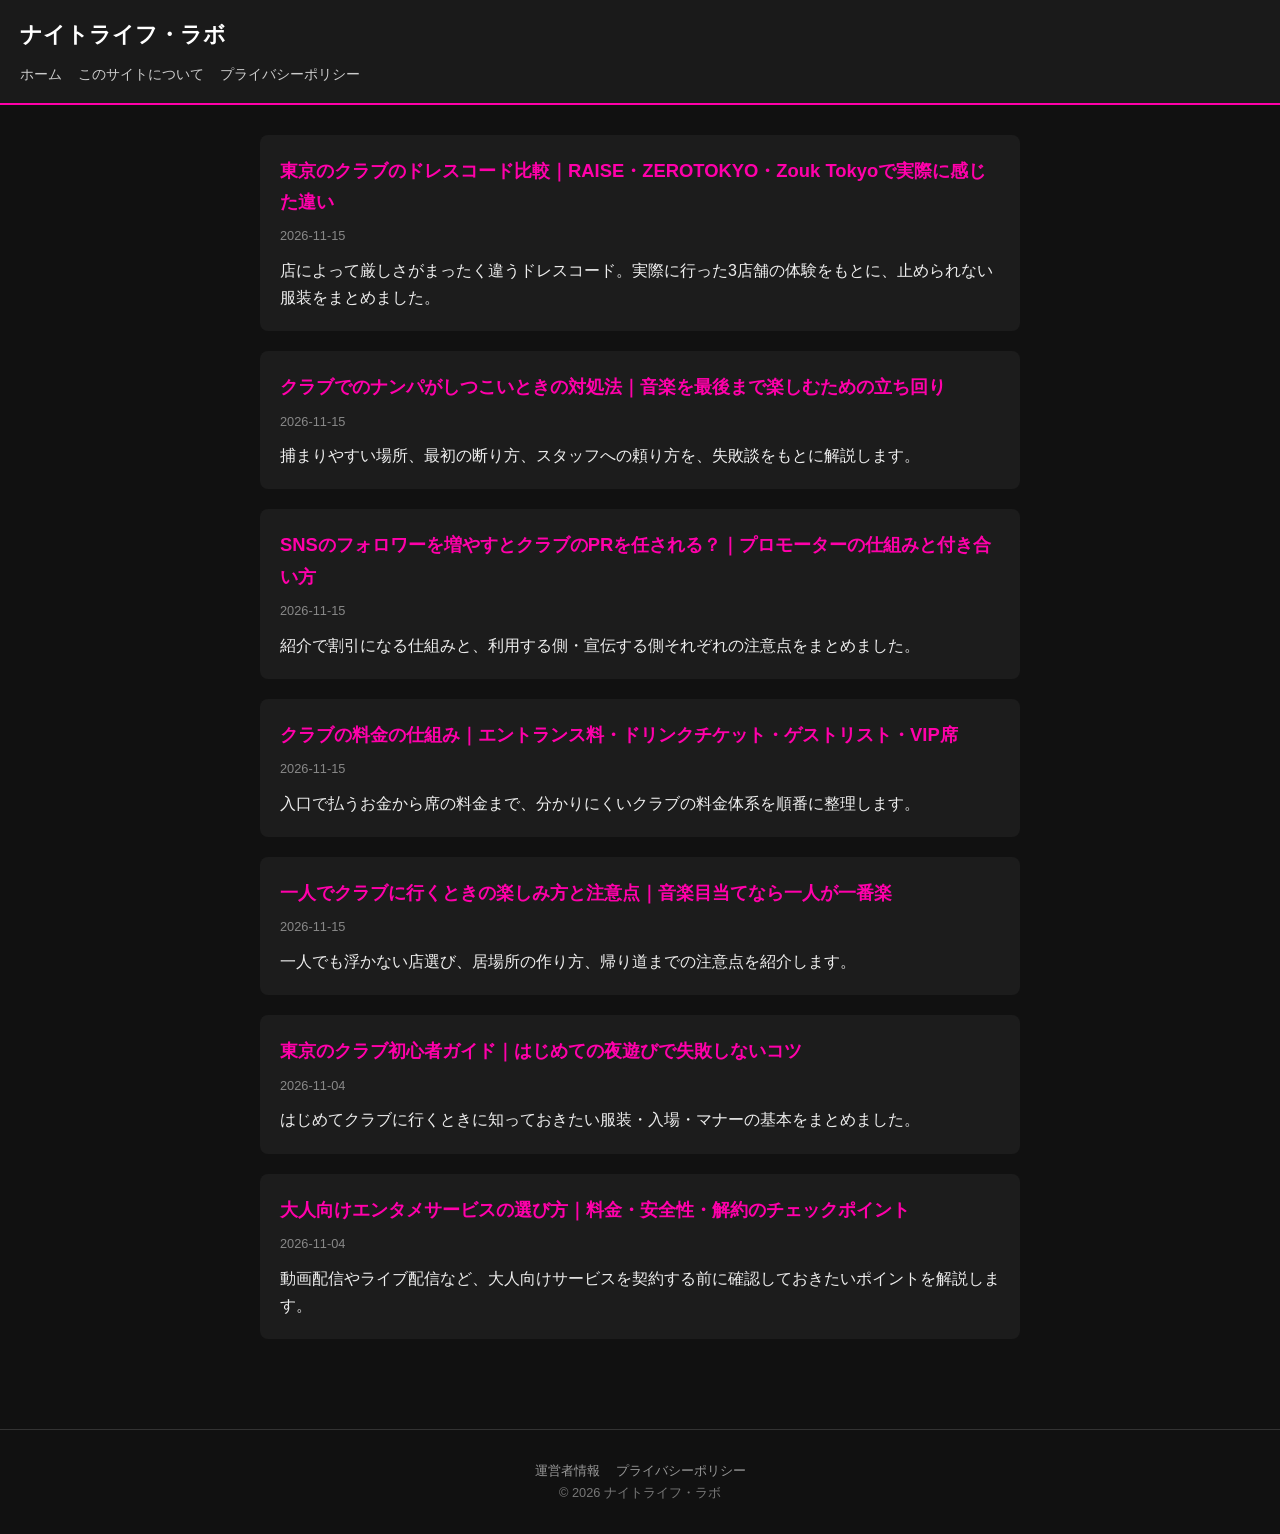
<file: index.html>
<!DOCTYPE html>
<html lang="ja">
<head>
<meta charset="UTF-8">
<meta name="viewport" content="width=device-width, initial-scale=1">
<title>ナイトライフ・ラボ｜夜遊び＆エンタメ情報ブログ</title>
<meta name="description" content="東京の夜遊び、クラブ、大人のエンタメ情報を発信する個人ブログです。">
<link rel="stylesheet" href="style.css">
</head>
<body>
<header>
<h1><a href="index.html">ナイトライフ・ラボ</a></h1>
<nav><a href="index.html">ホーム</a><a href="about.html">このサイトについて</a><a href="privacy.html">プライバシーポリシー</a></nav>
</header>
<main>
<div class="card">
<h2><a href="articles/003.html">東京のクラブのドレスコード比較｜RAISE・ZEROTOKYO・Zouk Tokyoで実際に感じた違い</a></h2>
<p class="meta">2026-11-15</p>
<p>店によって厳しさがまったく違うドレスコード。実際に行った3店舗の体験をもとに、止められない服装をまとめました。</p>
</div>
<div class="card">
<h2><a href="articles/004.html">クラブでのナンパがしつこいときの対処法｜音楽を最後まで楽しむための立ち回り</a></h2>
<p class="meta">2026-11-15</p>
<p>捕まりやすい場所、最初の断り方、スタッフへの頼り方を、失敗談をもとに解説します。</p>
</div>
<div class="card">
<h2><a href="articles/005.html">SNSのフォロワーを増やすとクラブのPRを任される？｜プロモーターの仕組みと付き合い方</a></h2>
<p class="meta">2026-11-15</p>
<p>紹介で割引になる仕組みと、利用する側・宣伝する側それぞれの注意点をまとめました。</p>
</div>
<div class="card">
<h2><a href="articles/006.html">クラブの料金の仕組み｜エントランス料・ドリンクチケット・ゲストリスト・VIP席</a></h2>
<p class="meta">2026-11-15</p>
<p>入口で払うお金から席の料金まで、分かりにくいクラブの料金体系を順番に整理します。</p>
</div>
<div class="card">
<h2><a href="articles/007.html">一人でクラブに行くときの楽しみ方と注意点｜音楽目当てなら一人が一番楽</a></h2>
<p class="meta">2026-11-15</p>
<p>一人でも浮かない店選び、居場所の作り方、帰り道までの注意点を紹介します。</p>
</div>
<div class="card">
<h2><a href="articles/001.html">東京のクラブ初心者ガイド｜はじめての夜遊びで失敗しないコツ</a></h2>
<p class="meta">2026-11-04</p>
<p>はじめてクラブに行くときに知っておきたい服装・入場・マナーの基本をまとめました。</p>
</div>
<div class="card">
<h2><a href="articles/002.html">大人向けエンタメサービスの選び方｜料金・安全性・解約のチェックポイント</a></h2>
<p class="meta">2026-11-04</p>
<p>動画配信やライブ配信など、大人向けサービスを契約する前に確認しておきたいポイントを解説します。</p>
</div>
</main>
<footer>
<a href="about.html">運営者情報</a><a href="privacy.html">プライバシーポリシー</a>
<p>&copy; 2026 ナイトライフ・ラボ</p>
</footer>
</body>
</html>
</file>
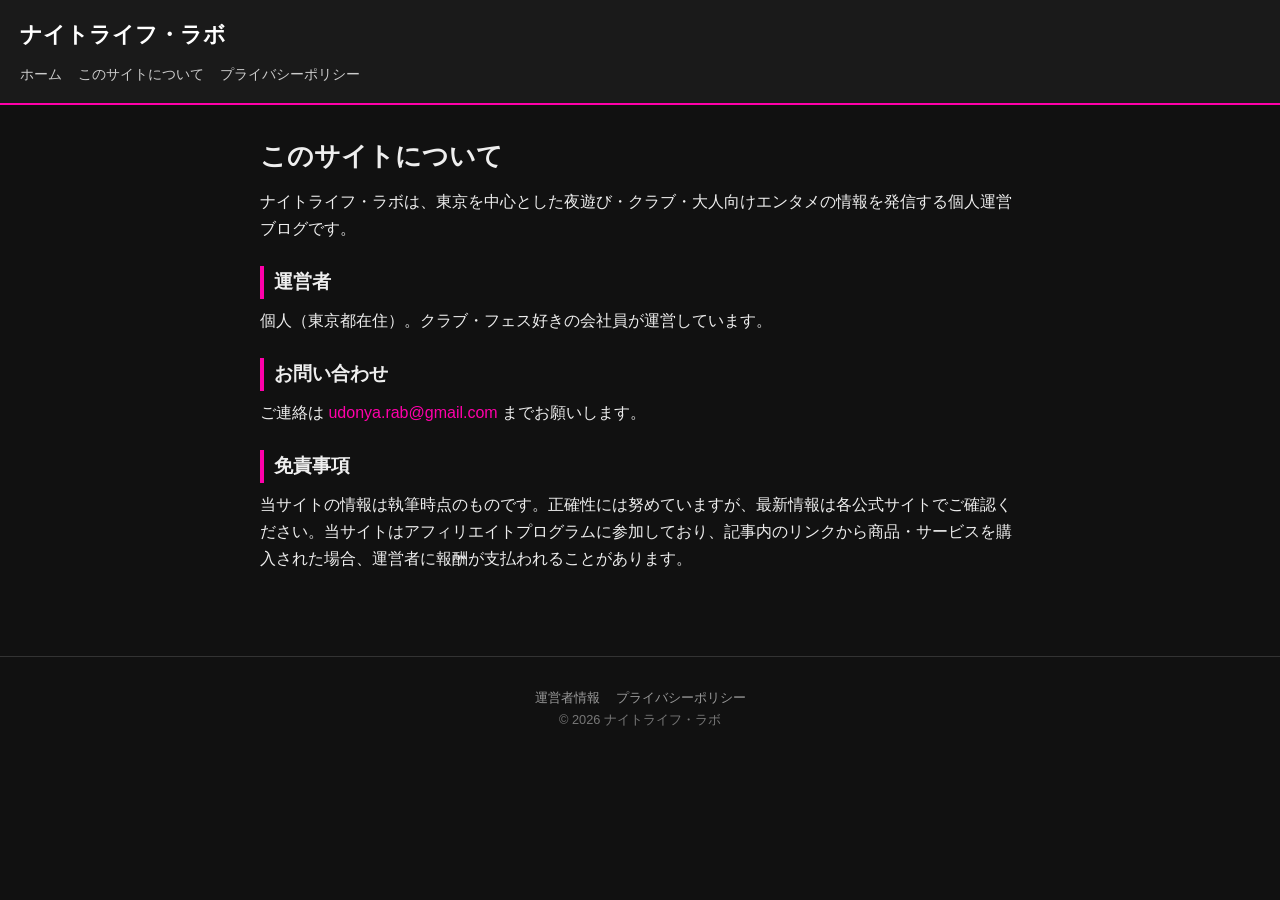
<file: about.html>
<!DOCTYPE html>
<html lang="ja">
<head><meta charset="UTF-8"><meta name="viewport" content="width=device-width, initial-scale=1">
<title>このサイトについて｜ナイトライフ・ラボ</title><link rel="stylesheet" href="style.css"></head>
<body>
<header><h1><a href="index.html">ナイトライフ・ラボ</a></h1>
<nav><a href="index.html">ホーム</a><a href="about.html">このサイトについて</a><a href="privacy.html">プライバシーポリシー</a></nav></header>
<main><article>
<h1>このサイトについて</h1>
<p>ナイトライフ・ラボは、東京を中心とした夜遊び・クラブ・大人向けエンタメの情報を発信する個人運営ブログです。</p>
<h2>運営者</h2>
<p>個人（東京都在住）。クラブ・フェス好きの会社員が運営しています。</p>
<h2>お問い合わせ</h2>
<p>ご連絡は <a href="mailto:udonya.rab@gmail.com">udonya.rab@gmail.com</a> までお願いします。</p>
<h2>免責事項</h2>
<p>当サイトの情報は執筆時点のものです。正確性には努めていますが、最新情報は各公式サイトでご確認ください。当サイトはアフィリエイトプログラムに参加しており、記事内のリンクから商品・サービスを購入された場合、運営者に報酬が支払われることがあります。</p>
</article></main>
<footer><a href="about.html">運営者情報</a><a href="privacy.html">プライバシーポリシー</a><p>&copy; 2026 ナイトライフ・ラボ</p></footer>
</body></html>
</file>
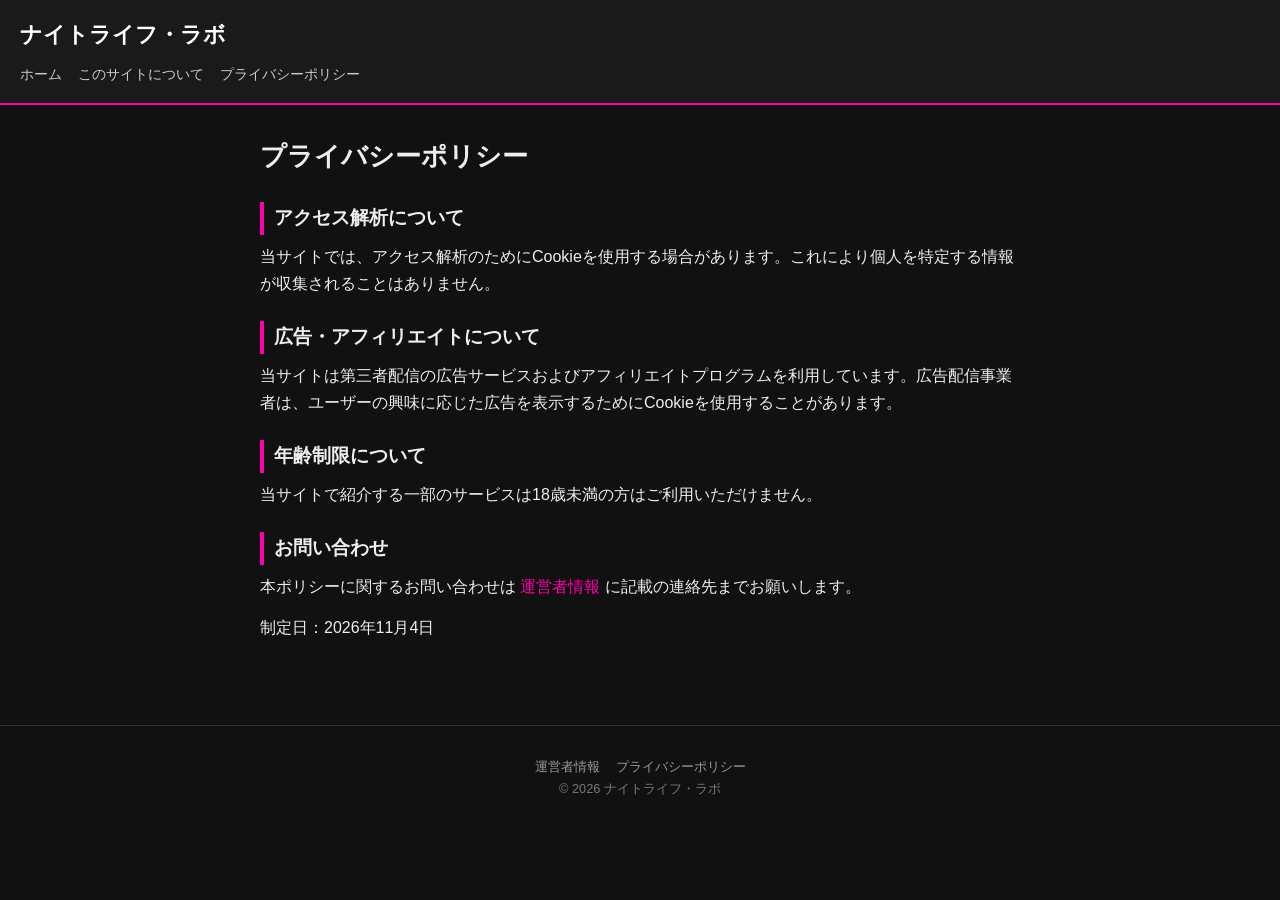
<file: privacy.html>
<!DOCTYPE html>
<html lang="ja">
<head><meta charset="UTF-8"><meta name="viewport" content="width=device-width, initial-scale=1">
<title>プライバシーポリシー｜ナイトライフ・ラボ</title><link rel="stylesheet" href="style.css"></head>
<body>
<header><h1><a href="index.html">ナイトライフ・ラボ</a></h1>
<nav><a href="index.html">ホーム</a><a href="about.html">このサイトについて</a><a href="privacy.html">プライバシーポリシー</a></nav></header>
<main><article>
<h1>プライバシーポリシー</h1>
<h2>アクセス解析について</h2>
<p>当サイトでは、アクセス解析のためにCookieを使用する場合があります。これにより個人を特定する情報が収集されることはありません。</p>
<h2>広告・アフィリエイトについて</h2>
<p>当サイトは第三者配信の広告サービスおよびアフィリエイトプログラムを利用しています。広告配信事業者は、ユーザーの興味に応じた広告を表示するためにCookieを使用することがあります。</p>
<h2>年齢制限について</h2>
<p>当サイトで紹介する一部のサービスは18歳未満の方はご利用いただけません。</p>
<h2>お問い合わせ</h2>
<p>本ポリシーに関するお問い合わせは <a href="about.html">運営者情報</a> に記載の連絡先までお願いします。</p>
<p>制定日：2026年11月4日</p>
</article></main>
<footer><a href="about.html">運営者情報</a><a href="privacy.html">プライバシーポリシー</a><p>&copy; 2026 ナイトライフ・ラボ</p></footer>
</body></html>
</file>
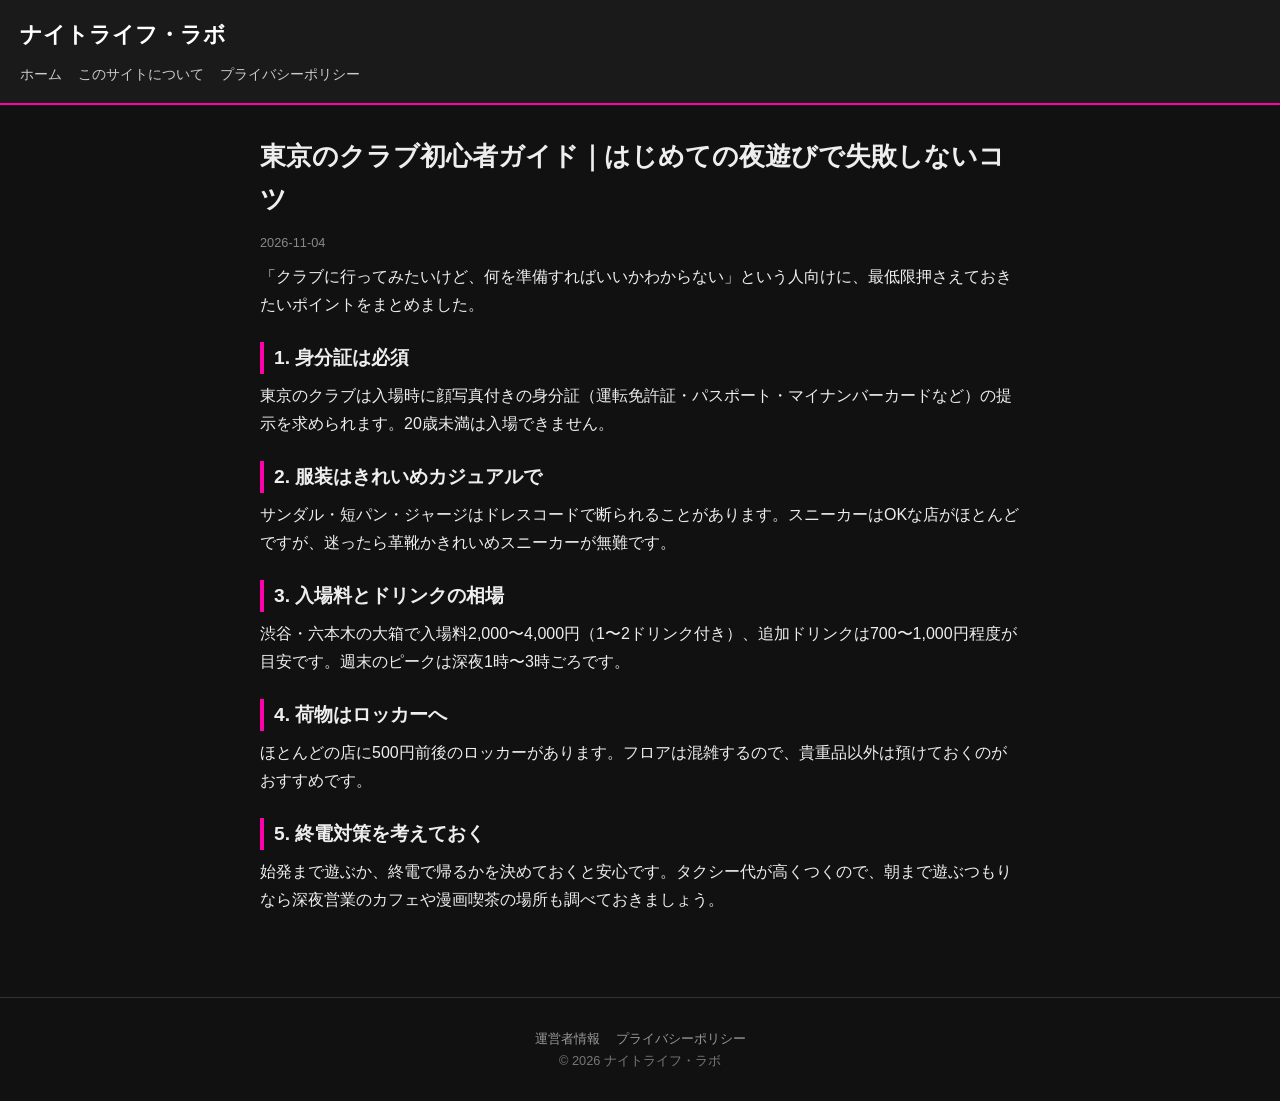
<file: articles/001.html>
<!DOCTYPE html>
<html lang="ja">
<head><meta charset="UTF-8"><meta name="viewport" content="width=device-width, initial-scale=1">
<title>東京のクラブ初心者ガイド｜ナイトライフ・ラボ</title><link rel="stylesheet" href="../style.css"></head>
<body>
<header><h1><a href="../index.html">ナイトライフ・ラボ</a></h1>
<nav><a href="../index.html">ホーム</a><a href="../about.html">このサイトについて</a><a href="../privacy.html">プライバシーポリシー</a></nav></header>
<main><article>
<h1>東京のクラブ初心者ガイド｜はじめての夜遊びで失敗しないコツ</h1>
<p class="meta">2026-11-04</p>
<p>「クラブに行ってみたいけど、何を準備すればいいかわからない」という人向けに、最低限押さえておきたいポイントをまとめました。</p>
<h2>1. 身分証は必須</h2>
<p>東京のクラブは入場時に顔写真付きの身分証（運転免許証・パスポート・マイナンバーカードなど）の提示を求められます。20歳未満は入場できません。</p>
<h2>2. 服装はきれいめカジュアルで</h2>
<p>サンダル・短パン・ジャージはドレスコードで断られることがあります。スニーカーはOKな店がほとんどですが、迷ったら革靴かきれいめスニーカーが無難です。</p>
<h2>3. 入場料とドリンクの相場</h2>
<p>渋谷・六本木の大箱で入場料2,000〜4,000円（1〜2ドリンク付き）、追加ドリンクは700〜1,000円程度が目安です。週末のピークは深夜1時〜3時ごろです。</p>
<h2>4. 荷物はロッカーへ</h2>
<p>ほとんどの店に500円前後のロッカーがあります。フロアは混雑するので、貴重品以外は預けておくのがおすすめです。</p>
<h2>5. 終電対策を考えておく</h2>
<p>始発まで遊ぶか、終電で帰るかを決めておくと安心です。タクシー代が高くつくので、朝まで遊ぶつもりなら深夜営業のカフェや漫画喫茶の場所も調べておきましょう。</p>
</article></main>
<footer><a href="../about.html">運営者情報</a><a href="../privacy.html">プライバシーポリシー</a><p>&copy; 2026 ナイトライフ・ラボ</p></footer>
</body></html>
</file>
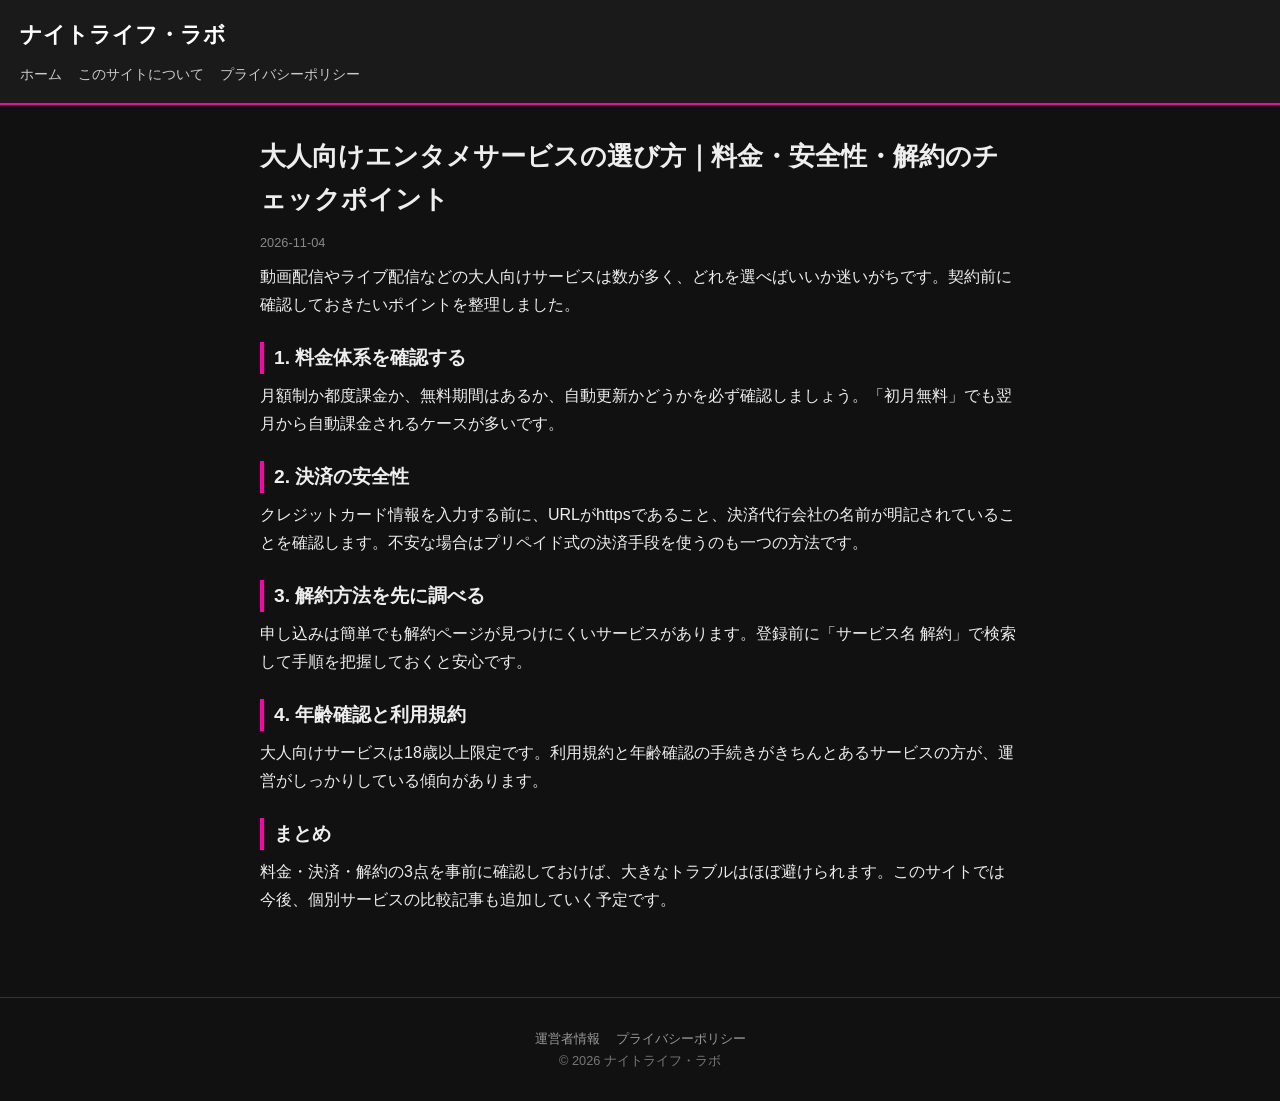
<file: articles/002.html>
<!DOCTYPE html>
<html lang="ja">
<head><meta charset="UTF-8"><meta name="viewport" content="width=device-width, initial-scale=1">
<title>大人向けエンタメサービスの選び方｜ナイトライフ・ラボ</title><link rel="stylesheet" href="../style.css"></head>
<body>
<header><h1><a href="../index.html">ナイトライフ・ラボ</a></h1>
<nav><a href="../index.html">ホーム</a><a href="../about.html">このサイトについて</a><a href="../privacy.html">プライバシーポリシー</a></nav></header>
<main><article>
<h1>大人向けエンタメサービスの選び方｜料金・安全性・解約のチェックポイント</h1>
<p class="meta">2026-11-04</p>
<p>動画配信やライブ配信などの大人向けサービスは数が多く、どれを選べばいいか迷いがちです。契約前に確認しておきたいポイントを整理しました。</p>
<h2>1. 料金体系を確認する</h2>
<p>月額制か都度課金か、無料期間はあるか、自動更新かどうかを必ず確認しましょう。「初月無料」でも翌月から自動課金されるケースが多いです。</p>
<h2>2. 決済の安全性</h2>
<p>クレジットカード情報を入力する前に、URLがhttpsであること、決済代行会社の名前が明記されていることを確認します。不安な場合はプリペイド式の決済手段を使うのも一つの方法です。</p>
<h2>3. 解約方法を先に調べる</h2>
<p>申し込みは簡単でも解約ページが見つけにくいサービスがあります。登録前に「サービス名 解約」で検索して手順を把握しておくと安心です。</p>
<h2>4. 年齢確認と利用規約</h2>
<p>大人向けサービスは18歳以上限定です。利用規約と年齢確認の手続きがきちんとあるサービスの方が、運営がしっかりしている傾向があります。</p>
<h2>まとめ</h2>
<p>料金・決済・解約の3点を事前に確認しておけば、大きなトラブルはほぼ避けられます。このサイトでは今後、個別サービスの比較記事も追加していく予定です。</p>
</article></main>
<footer><a href="../about.html">運営者情報</a><a href="../privacy.html">プライバシーポリシー</a><p>&copy; 2026 ナイトライフ・ラボ</p></footer>
</body></html>
</file>
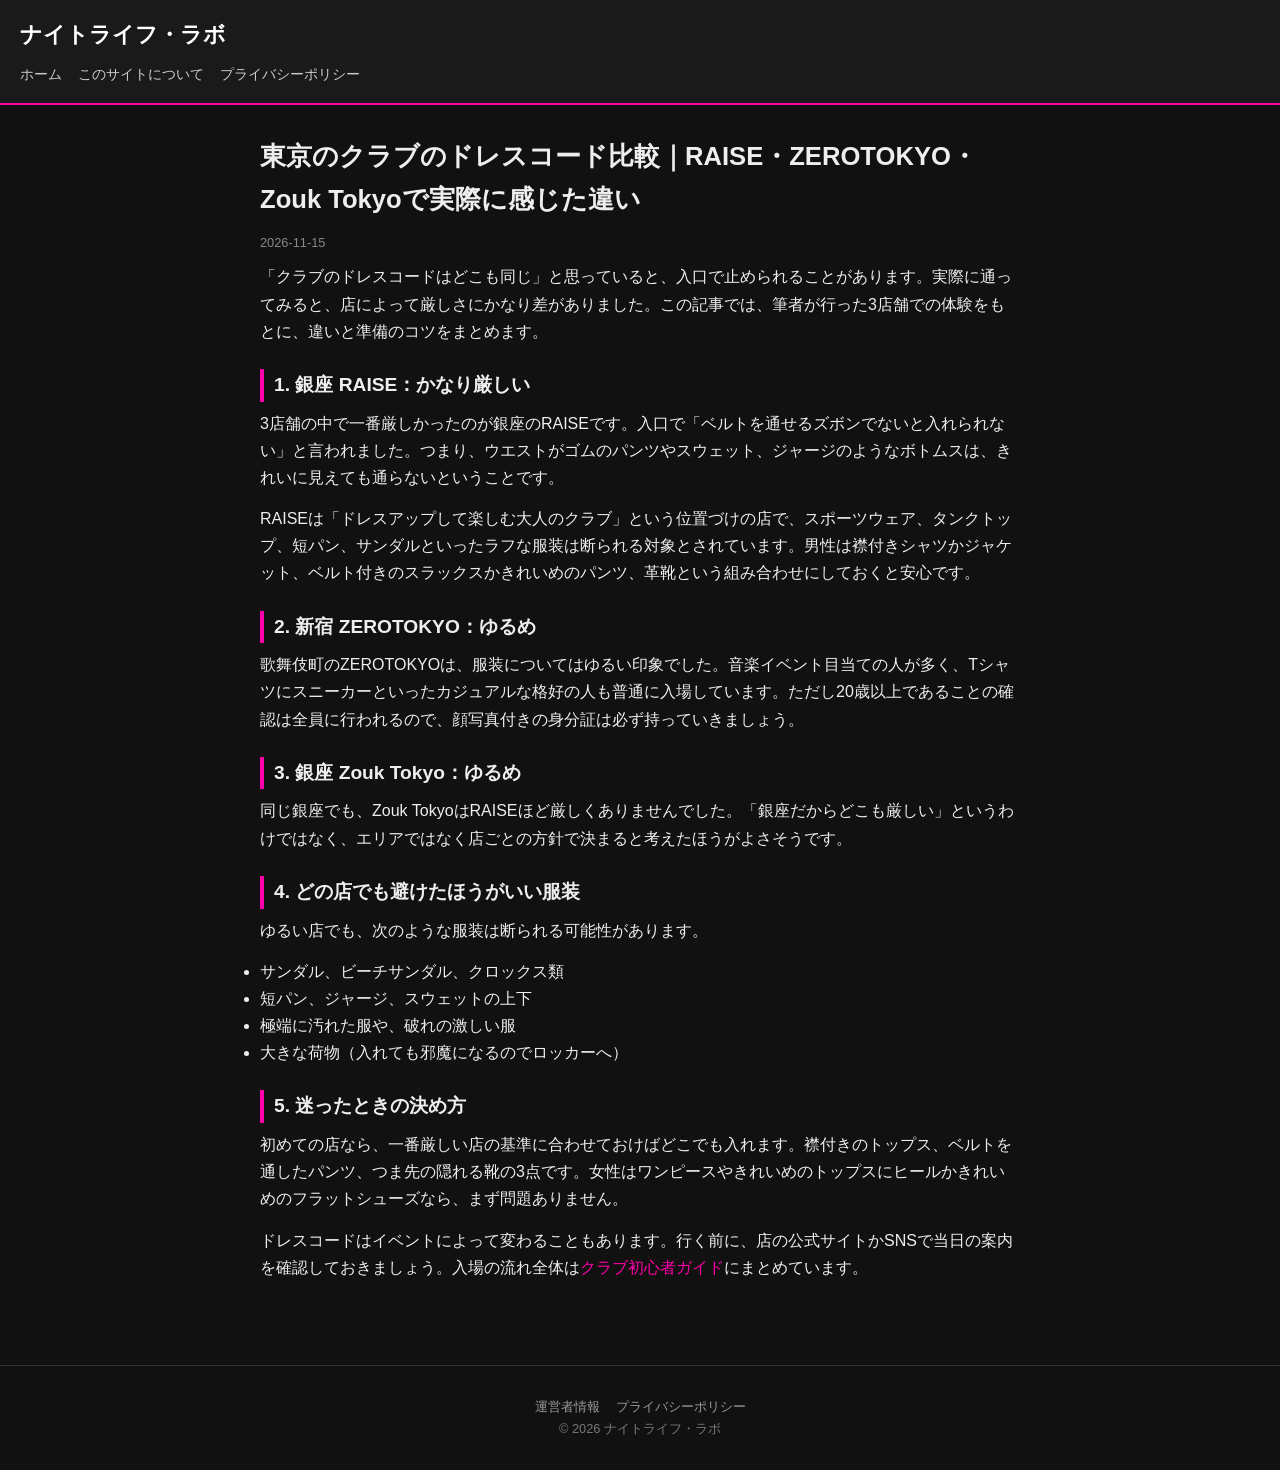
<file: articles/003.html>
<!DOCTYPE html>
<html lang="ja">
<head><meta charset="UTF-8"><meta name="viewport" content="width=device-width, initial-scale=1">
<title>東京のクラブのドレスコード比較｜ナイトライフ・ラボ</title><link rel="stylesheet" href="../style.css"></head>
<body>
<header><h1><a href="../index.html">ナイトライフ・ラボ</a></h1>
<nav><a href="../index.html">ホーム</a><a href="../about.html">このサイトについて</a><a href="../privacy.html">プライバシーポリシー</a></nav></header>
<main><article>
<h1>東京のクラブのドレスコード比較｜RAISE・ZEROTOKYO・Zouk Tokyoで実際に感じた違い</h1>
<p class="meta">2026-11-15</p>
<p>「クラブのドレスコードはどこも同じ」と思っていると、入口で止められることがあります。実際に通ってみると、店によって厳しさにかなり差がありました。この記事では、筆者が行った3店舗での体験をもとに、違いと準備のコツをまとめます。</p>
<h2>1. 銀座 RAISE：かなり厳しい</h2>
<p>3店舗の中で一番厳しかったのが銀座のRAISEです。入口で「ベルトを通せるズボンでないと入れられない」と言われました。つまり、ウエストがゴムのパンツやスウェット、ジャージのようなボトムスは、きれいに見えても通らないということです。</p>
<p>RAISEは「ドレスアップして楽しむ大人のクラブ」という位置づけの店で、スポーツウェア、タンクトップ、短パン、サンダルといったラフな服装は断られる対象とされています。男性は襟付きシャツかジャケット、ベルト付きのスラックスかきれいめのパンツ、革靴という組み合わせにしておくと安心です。</p>
<h2>2. 新宿 ZEROTOKYO：ゆるめ</h2>
<p>歌舞伎町のZEROTOKYOは、服装についてはゆるい印象でした。音楽イベント目当ての人が多く、Tシャツにスニーカーといったカジュアルな格好の人も普通に入場しています。ただし20歳以上であることの確認は全員に行われるので、顔写真付きの身分証は必ず持っていきましょう。</p>
<h2>3. 銀座 Zouk Tokyo：ゆるめ</h2>
<p>同じ銀座でも、Zouk TokyoはRAISEほど厳しくありませんでした。「銀座だからどこも厳しい」というわけではなく、エリアではなく店ごとの方針で決まると考えたほうがよさそうです。</p>
<h2>4. どの店でも避けたほうがいい服装</h2>
<p>ゆるい店でも、次のような服装は断られる可能性があります。</p>
<ul>
<li>サンダル、ビーチサンダル、クロックス類</li>
<li>短パン、ジャージ、スウェットの上下</li>
<li>極端に汚れた服や、破れの激しい服</li>
<li>大きな荷物（入れても邪魔になるのでロッカーへ）</li>
</ul>
<h2>5. 迷ったときの決め方</h2>
<p>初めての店なら、一番厳しい店の基準に合わせておけばどこでも入れます。襟付きのトップス、ベルトを通したパンツ、つま先の隠れる靴の3点です。女性はワンピースやきれいめのトップスにヒールかきれいめのフラットシューズなら、まず問題ありません。</p>
<p>ドレスコードはイベントによって変わることもあります。行く前に、店の公式サイトかSNSで当日の案内を確認しておきましょう。入場の流れ全体は<a href="001.html">クラブ初心者ガイド</a>にまとめています。</p>
</article></main>
<footer><a href="../about.html">運営者情報</a><a href="../privacy.html">プライバシーポリシー</a><p>&copy; 2026 ナイトライフ・ラボ</p></footer>
</body></html>
</file>
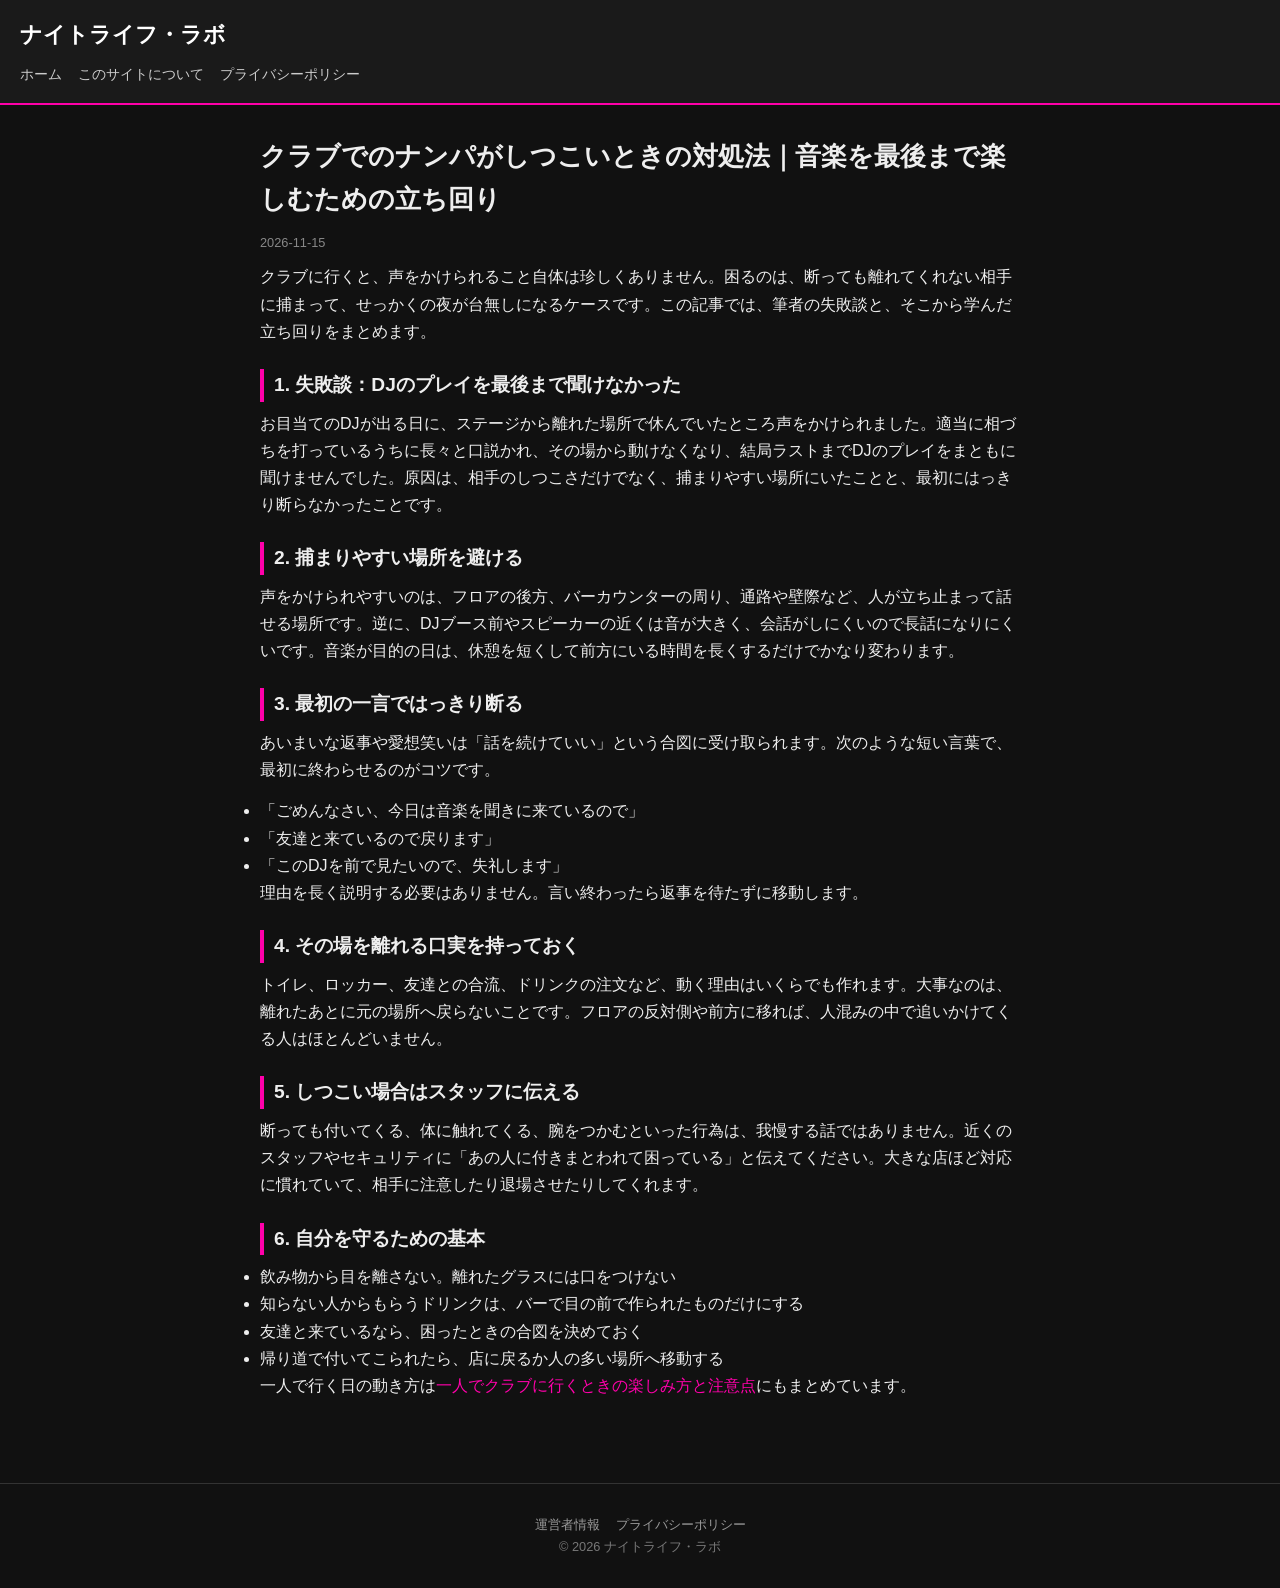
<file: articles/004.html>
<!DOCTYPE html>
<html lang="ja">
<head><meta charset="UTF-8"><meta name="viewport" content="width=device-width, initial-scale=1">
<title>クラブでのナンパがしつこいときの対処法｜ナイトライフ・ラボ</title><link rel="stylesheet" href="../style.css"></head>
<body>
<header><h1><a href="../index.html">ナイトライフ・ラボ</a></h1>
<nav><a href="../index.html">ホーム</a><a href="../about.html">このサイトについて</a><a href="../privacy.html">プライバシーポリシー</a></nav></header>
<main><article>
<h1>クラブでのナンパがしつこいときの対処法｜音楽を最後まで楽しむための立ち回り</h1>
<p class="meta">2026-11-15</p>
<p>クラブに行くと、声をかけられること自体は珍しくありません。困るのは、断っても離れてくれない相手に捕まって、せっかくの夜が台無しになるケースです。この記事では、筆者の失敗談と、そこから学んだ立ち回りをまとめます。</p>
<h2>1. 失敗談：DJのプレイを最後まで聞けなかった</h2>
<p>お目当てのDJが出る日に、ステージから離れた場所で休んでいたところ声をかけられました。適当に相づちを打っているうちに長々と口説かれ、その場から動けなくなり、結局ラストまでDJのプレイをまともに聞けませんでした。原因は、相手のしつこさだけでなく、捕まりやすい場所にいたことと、最初にはっきり断らなかったことです。</p>
<h2>2. 捕まりやすい場所を避ける</h2>
<p>声をかけられやすいのは、フロアの後方、バーカウンターの周り、通路や壁際など、人が立ち止まって話せる場所です。逆に、DJブース前やスピーカーの近くは音が大きく、会話がしにくいので長話になりにくいです。音楽が目的の日は、休憩を短くして前方にいる時間を長くするだけでかなり変わります。</p>
<h2>3. 最初の一言ではっきり断る</h2>
<p>あいまいな返事や愛想笑いは「話を続けていい」という合図に受け取られます。次のような短い言葉で、最初に終わらせるのがコツです。</p>
<ul>
<li>「ごめんなさい、今日は音楽を聞きに来ているので」</li>
<li>「友達と来ているので戻ります」</li>
<li>「このDJを前で見たいので、失礼します」</li>
</ul>
<p>理由を長く説明する必要はありません。言い終わったら返事を待たずに移動します。</p>
<h2>4. その場を離れる口実を持っておく</h2>
<p>トイレ、ロッカー、友達との合流、ドリンクの注文など、動く理由はいくらでも作れます。大事なのは、離れたあとに元の場所へ戻らないことです。フロアの反対側や前方に移れば、人混みの中で追いかけてくる人はほとんどいません。</p>
<h2>5. しつこい場合はスタッフに伝える</h2>
<p>断っても付いてくる、体に触れてくる、腕をつかむといった行為は、我慢する話ではありません。近くのスタッフやセキュリティに「あの人に付きまとわれて困っている」と伝えてください。大きな店ほど対応に慣れていて、相手に注意したり退場させたりしてくれます。</p>
<h2>6. 自分を守るための基本</h2>
<ul>
<li>飲み物から目を離さない。離れたグラスには口をつけない</li>
<li>知らない人からもらうドリンクは、バーで目の前で作られたものだけにする</li>
<li>友達と来ているなら、困ったときの合図を決めておく</li>
<li>帰り道で付いてこられたら、店に戻るか人の多い場所へ移動する</li>
</ul>
<p>一人で行く日の動き方は<a href="007.html">一人でクラブに行くときの楽しみ方と注意点</a>にもまとめています。</p>
</article></main>
<footer><a href="../about.html">運営者情報</a><a href="../privacy.html">プライバシーポリシー</a><p>&copy; 2026 ナイトライフ・ラボ</p></footer>
</body></html>
</file>
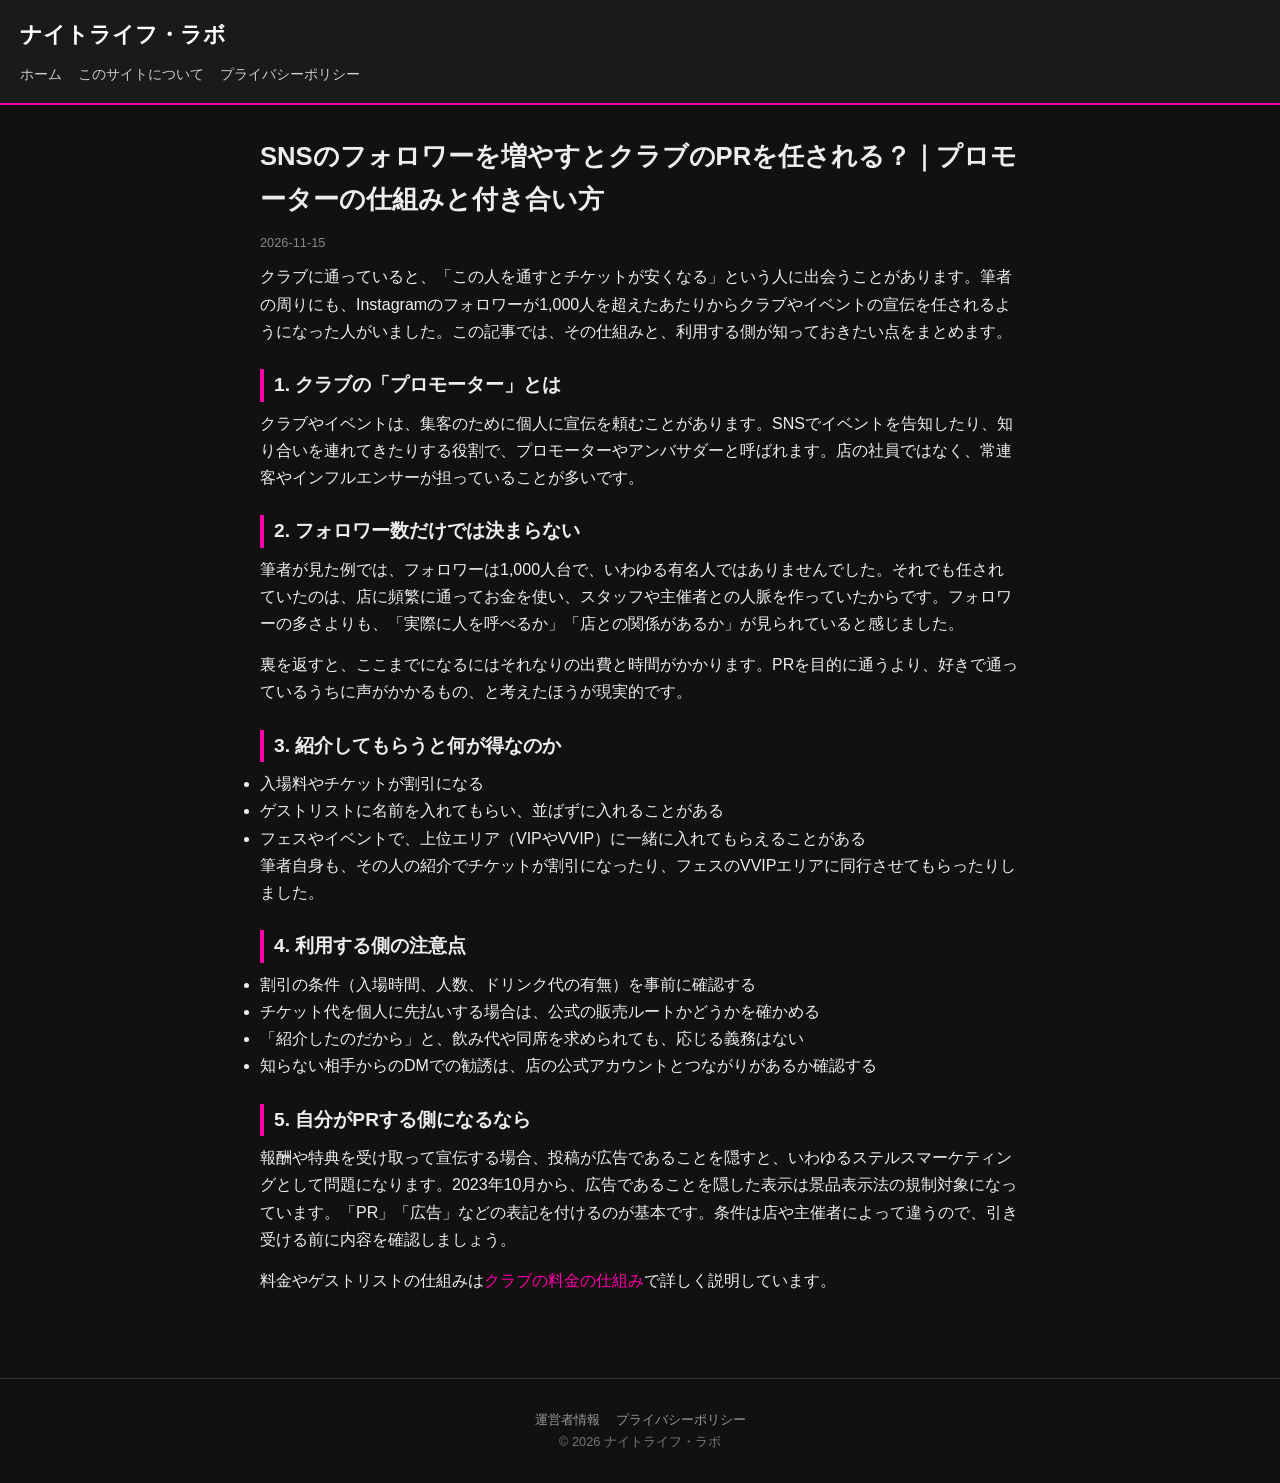
<file: articles/005.html>
<!DOCTYPE html>
<html lang="ja">
<head><meta charset="UTF-8"><meta name="viewport" content="width=device-width, initial-scale=1">
<title>SNSのフォロワーを増やすとクラブのPRを任される？｜ナイトライフ・ラボ</title><link rel="stylesheet" href="../style.css"></head>
<body>
<header><h1><a href="../index.html">ナイトライフ・ラボ</a></h1>
<nav><a href="../index.html">ホーム</a><a href="../about.html">このサイトについて</a><a href="../privacy.html">プライバシーポリシー</a></nav></header>
<main><article>
<h1>SNSのフォロワーを増やすとクラブのPRを任される？｜プロモーターの仕組みと付き合い方</h1>
<p class="meta">2026-11-15</p>
<p>クラブに通っていると、「この人を通すとチケットが安くなる」という人に出会うことがあります。筆者の周りにも、Instagramのフォロワーが1,000人を超えたあたりからクラブやイベントの宣伝を任されるようになった人がいました。この記事では、その仕組みと、利用する側が知っておきたい点をまとめます。</p>
<h2>1. クラブの「プロモーター」とは</h2>
<p>クラブやイベントは、集客のために個人に宣伝を頼むことがあります。SNSでイベントを告知したり、知り合いを連れてきたりする役割で、プロモーターやアンバサダーと呼ばれます。店の社員ではなく、常連客やインフルエンサーが担っていることが多いです。</p>
<h2>2. フォロワー数だけでは決まらない</h2>
<p>筆者が見た例では、フォロワーは1,000人台で、いわゆる有名人ではありませんでした。それでも任されていたのは、店に頻繁に通ってお金を使い、スタッフや主催者との人脈を作っていたからです。フォロワーの多さよりも、「実際に人を呼べるか」「店との関係があるか」が見られていると感じました。</p>
<p>裏を返すと、ここまでになるにはそれなりの出費と時間がかかります。PRを目的に通うより、好きで通っているうちに声がかかるもの、と考えたほうが現実的です。</p>
<h2>3. 紹介してもらうと何が得なのか</h2>
<ul>
<li>入場料やチケットが割引になる</li>
<li>ゲストリストに名前を入れてもらい、並ばずに入れることがある</li>
<li>フェスやイベントで、上位エリア（VIPやVVIP）に一緒に入れてもらえることがある</li>
</ul>
<p>筆者自身も、その人の紹介でチケットが割引になったり、フェスのVVIPエリアに同行させてもらったりしました。</p>
<h2>4. 利用する側の注意点</h2>
<ul>
<li>割引の条件（入場時間、人数、ドリンク代の有無）を事前に確認する</li>
<li>チケット代を個人に先払いする場合は、公式の販売ルートかどうかを確かめる</li>
<li>「紹介したのだから」と、飲み代や同席を求められても、応じる義務はない</li>
<li>知らない相手からのDMでの勧誘は、店の公式アカウントとつながりがあるか確認する</li>
</ul>
<h2>5. 自分がPRする側になるなら</h2>
<p>報酬や特典を受け取って宣伝する場合、投稿が広告であることを隠すと、いわゆるステルスマーケティングとして問題になります。2023年10月から、広告であることを隠した表示は景品表示法の規制対象になっています。「PR」「広告」などの表記を付けるのが基本です。条件は店や主催者によって違うので、引き受ける前に内容を確認しましょう。</p>
<p>料金やゲストリストの仕組みは<a href="006.html">クラブの料金の仕組み</a>で詳しく説明しています。</p>
</article></main>
<footer><a href="../about.html">運営者情報</a><a href="../privacy.html">プライバシーポリシー</a><p>&copy; 2026 ナイトライフ・ラボ</p></footer>
</body></html>
</file>
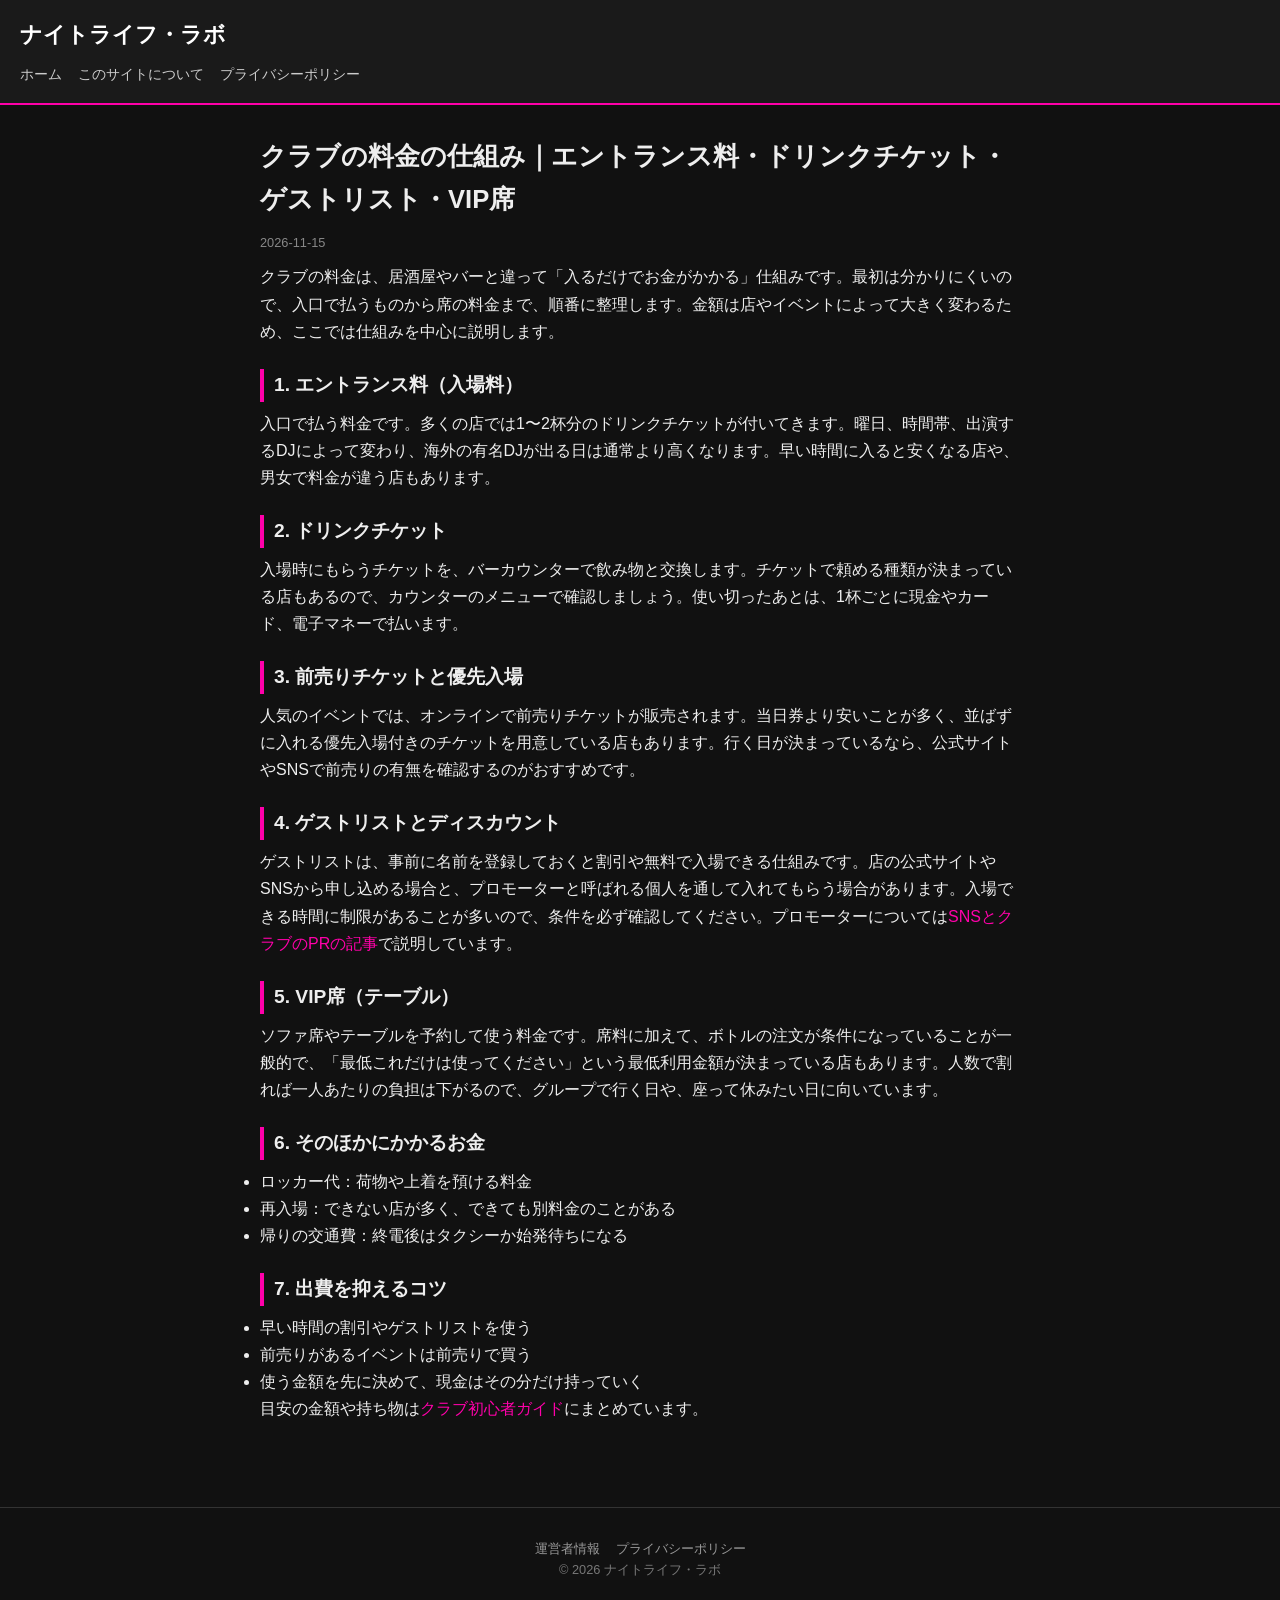
<file: articles/006.html>
<!DOCTYPE html>
<html lang="ja">
<head><meta charset="UTF-8"><meta name="viewport" content="width=device-width, initial-scale=1">
<title>クラブの料金の仕組み｜ナイトライフ・ラボ</title><link rel="stylesheet" href="../style.css"></head>
<body>
<header><h1><a href="../index.html">ナイトライフ・ラボ</a></h1>
<nav><a href="../index.html">ホーム</a><a href="../about.html">このサイトについて</a><a href="../privacy.html">プライバシーポリシー</a></nav></header>
<main><article>
<h1>クラブの料金の仕組み｜エントランス料・ドリンクチケット・ゲストリスト・VIP席</h1>
<p class="meta">2026-11-15</p>
<p>クラブの料金は、居酒屋やバーと違って「入るだけでお金がかかる」仕組みです。最初は分かりにくいので、入口で払うものから席の料金まで、順番に整理します。金額は店やイベントによって大きく変わるため、ここでは仕組みを中心に説明します。</p>
<h2>1. エントランス料（入場料）</h2>
<p>入口で払う料金です。多くの店では1〜2杯分のドリンクチケットが付いてきます。曜日、時間帯、出演するDJによって変わり、海外の有名DJが出る日は通常より高くなります。早い時間に入ると安くなる店や、男女で料金が違う店もあります。</p>
<h2>2. ドリンクチケット</h2>
<p>入場時にもらうチケットを、バーカウンターで飲み物と交換します。チケットで頼める種類が決まっている店もあるので、カウンターのメニューで確認しましょう。使い切ったあとは、1杯ごとに現金やカード、電子マネーで払います。</p>
<h2>3. 前売りチケットと優先入場</h2>
<p>人気のイベントでは、オンラインで前売りチケットが販売されます。当日券より安いことが多く、並ばずに入れる優先入場付きのチケットを用意している店もあります。行く日が決まっているなら、公式サイトやSNSで前売りの有無を確認するのがおすすめです。</p>
<h2>4. ゲストリストとディスカウント</h2>
<p>ゲストリストは、事前に名前を登録しておくと割引や無料で入場できる仕組みです。店の公式サイトやSNSから申し込める場合と、プロモーターと呼ばれる個人を通して入れてもらう場合があります。入場できる時間に制限があることが多いので、条件を必ず確認してください。プロモーターについては<a href="005.html">SNSとクラブのPRの記事</a>で説明しています。</p>
<h2>5. VIP席（テーブル）</h2>
<p>ソファ席やテーブルを予約して使う料金です。席料に加えて、ボトルの注文が条件になっていることが一般的で、「最低これだけは使ってください」という最低利用金額が決まっている店もあります。人数で割れば一人あたりの負担は下がるので、グループで行く日や、座って休みたい日に向いています。</p>
<h2>6. そのほかにかかるお金</h2>
<ul>
<li>ロッカー代：荷物や上着を預ける料金</li>
<li>再入場：できない店が多く、できても別料金のことがある</li>
<li>帰りの交通費：終電後はタクシーか始発待ちになる</li>
</ul>
<h2>7. 出費を抑えるコツ</h2>
<ul>
<li>早い時間の割引やゲストリストを使う</li>
<li>前売りがあるイベントは前売りで買う</li>
<li>使う金額を先に決めて、現金はその分だけ持っていく</li>
</ul>
<p>目安の金額や持ち物は<a href="001.html">クラブ初心者ガイド</a>にまとめています。</p>
</article></main>
<footer><a href="../about.html">運営者情報</a><a href="../privacy.html">プライバシーポリシー</a><p>&copy; 2026 ナイトライフ・ラボ</p></footer>
</body></html>
</file>
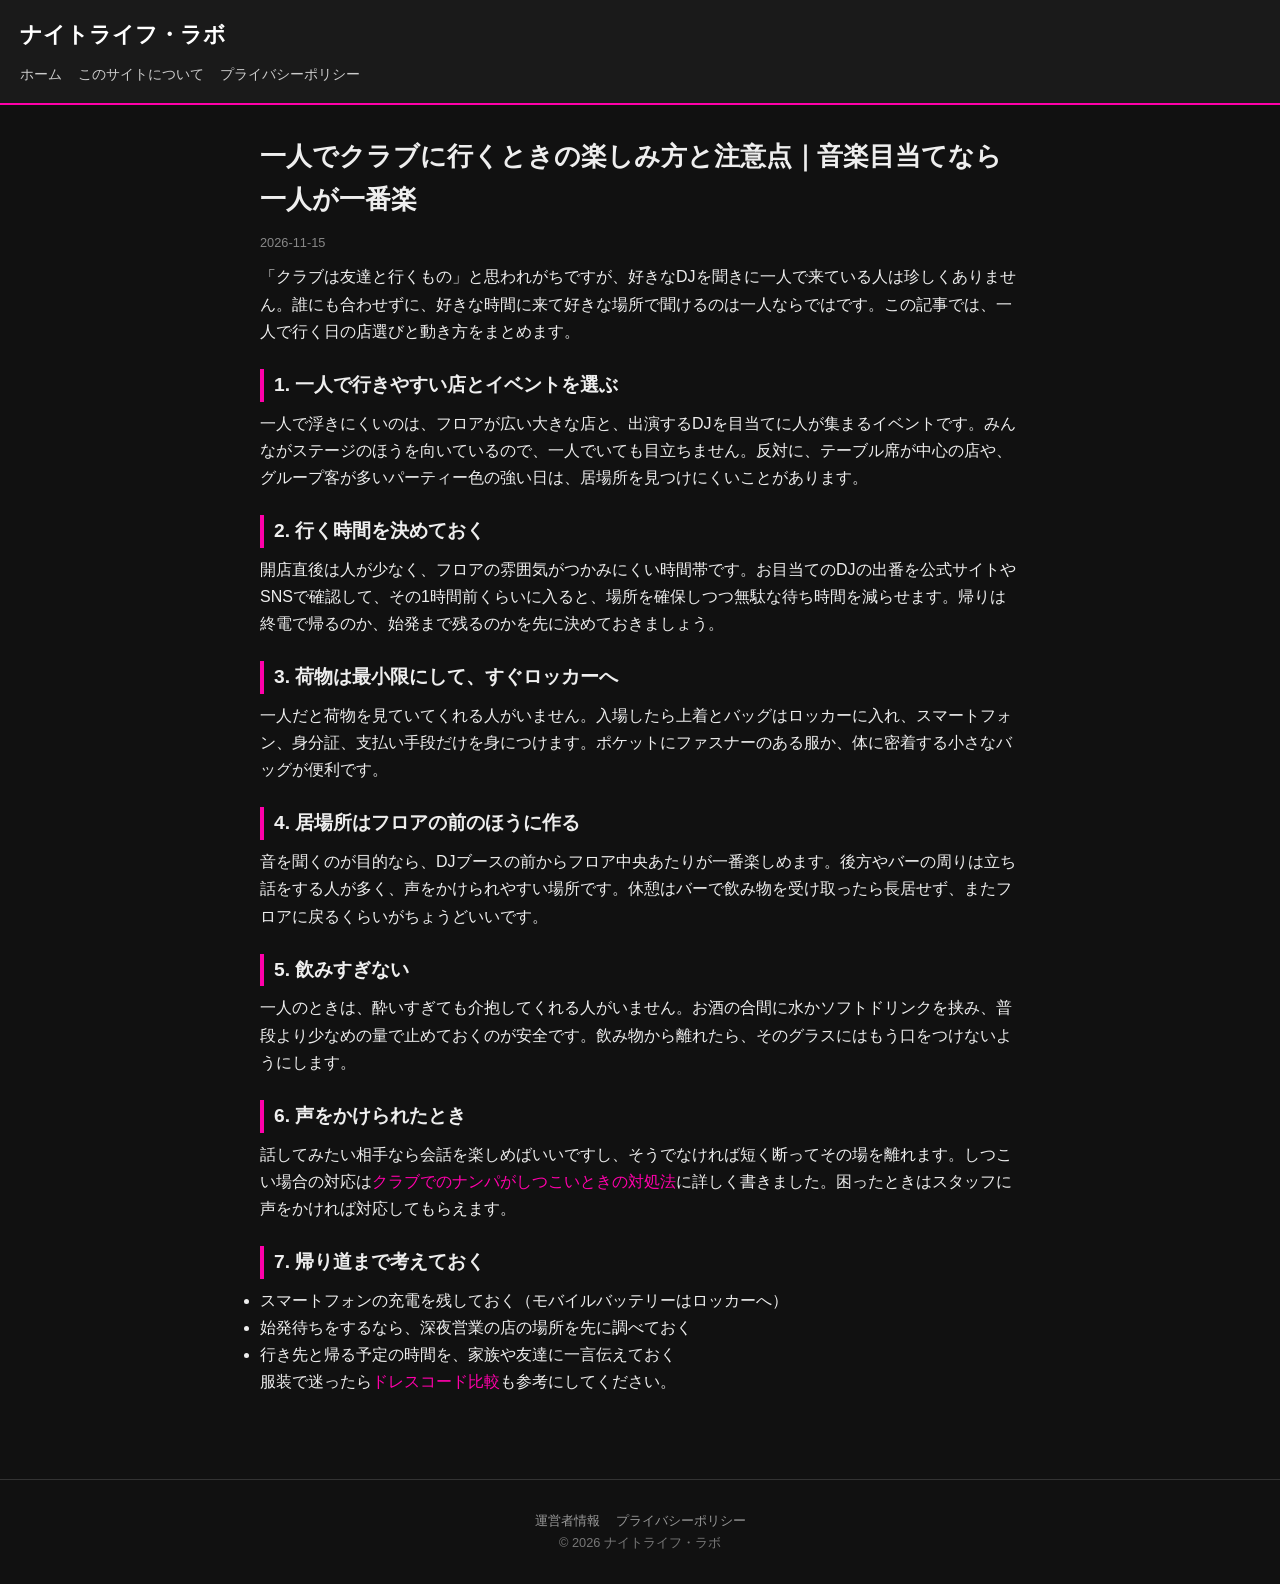
<file: articles/007.html>
<!DOCTYPE html>
<html lang="ja">
<head><meta charset="UTF-8"><meta name="viewport" content="width=device-width, initial-scale=1">
<title>一人でクラブに行くときの楽しみ方と注意点｜ナイトライフ・ラボ</title><link rel="stylesheet" href="../style.css"></head>
<body>
<header><h1><a href="../index.html">ナイトライフ・ラボ</a></h1>
<nav><a href="../index.html">ホーム</a><a href="../about.html">このサイトについて</a><a href="../privacy.html">プライバシーポリシー</a></nav></header>
<main><article>
<h1>一人でクラブに行くときの楽しみ方と注意点｜音楽目当てなら一人が一番楽</h1>
<p class="meta">2026-11-15</p>
<p>「クラブは友達と行くもの」と思われがちですが、好きなDJを聞きに一人で来ている人は珍しくありません。誰にも合わせずに、好きな時間に来て好きな場所で聞けるのは一人ならではです。この記事では、一人で行く日の店選びと動き方をまとめます。</p>
<h2>1. 一人で行きやすい店とイベントを選ぶ</h2>
<p>一人で浮きにくいのは、フロアが広い大きな店と、出演するDJを目当てに人が集まるイベントです。みんながステージのほうを向いているので、一人でいても目立ちません。反対に、テーブル席が中心の店や、グループ客が多いパーティー色の強い日は、居場所を見つけにくいことがあります。</p>
<h2>2. 行く時間を決めておく</h2>
<p>開店直後は人が少なく、フロアの雰囲気がつかみにくい時間帯です。お目当てのDJの出番を公式サイトやSNSで確認して、その1時間前くらいに入ると、場所を確保しつつ無駄な待ち時間を減らせます。帰りは終電で帰るのか、始発まで残るのかを先に決めておきましょう。</p>
<h2>3. 荷物は最小限にして、すぐロッカーへ</h2>
<p>一人だと荷物を見ていてくれる人がいません。入場したら上着とバッグはロッカーに入れ、スマートフォン、身分証、支払い手段だけを身につけます。ポケットにファスナーのある服か、体に密着する小さなバッグが便利です。</p>
<h2>4. 居場所はフロアの前のほうに作る</h2>
<p>音を聞くのが目的なら、DJブースの前からフロア中央あたりが一番楽しめます。後方やバーの周りは立ち話をする人が多く、声をかけられやすい場所です。休憩はバーで飲み物を受け取ったら長居せず、またフロアに戻るくらいがちょうどいいです。</p>
<h2>5. 飲みすぎない</h2>
<p>一人のときは、酔いすぎても介抱してくれる人がいません。お酒の合間に水かソフトドリンクを挟み、普段より少なめの量で止めておくのが安全です。飲み物から離れたら、そのグラスにはもう口をつけないようにします。</p>
<h2>6. 声をかけられたとき</h2>
<p>話してみたい相手なら会話を楽しめばいいですし、そうでなければ短く断ってその場を離れます。しつこい場合の対応は<a href="004.html">クラブでのナンパがしつこいときの対処法</a>に詳しく書きました。困ったときはスタッフに声をかければ対応してもらえます。</p>
<h2>7. 帰り道まで考えておく</h2>
<ul>
<li>スマートフォンの充電を残しておく（モバイルバッテリーはロッカーへ）</li>
<li>始発待ちをするなら、深夜営業の店の場所を先に調べておく</li>
<li>行き先と帰る予定の時間を、家族や友達に一言伝えておく</li>
</ul>
<p>服装で迷ったら<a href="003.html">ドレスコード比較</a>も参考にしてください。</p>
</article></main>
<footer><a href="../about.html">運営者情報</a><a href="../privacy.html">プライバシーポリシー</a><p>&copy; 2026 ナイトライフ・ラボ</p></footer>
</body></html>
</file>
<file: style.css>
*{box-sizing:border-box;margin:0;padding:0}
body{font-family:"Helvetica Neue",Arial,"Hiragino Kaku Gothic ProN",Meiryo,sans-serif;background:#111;color:#eee;line-height:1.7}
a{color:#f0a;text-decoration:none}a:hover{text-decoration:underline}
header{background:#1a1a1a;border-bottom:2px solid #f0a;padding:16px 20px}
header h1{font-size:1.4rem}header h1 a{color:#fff}
nav{margin-top:8px;font-size:.9rem}nav a{margin-right:16px;color:#ccc}
main{max-width:800px;margin:0 auto;padding:30px 20px}
.card{background:#1c1c1c;border-radius:8px;padding:20px;margin-bottom:20px}
.card h2{font-size:1.15rem;margin-bottom:8px}
.meta{color:#888;font-size:.8rem;margin-bottom:10px}
article h1{font-size:1.6rem;margin-bottom:10px}
article h2{margin:24px 0 8px;font-size:1.2rem;border-left:4px solid #f0a;padding-left:10px}
article p{margin-bottom:14px}
footer{text-align:center;color:#777;font-size:.8rem;padding:30px 20px;border-top:1px solid #333;margin-top:40px}
footer a{color:#999;margin:0 8px}
</file>
